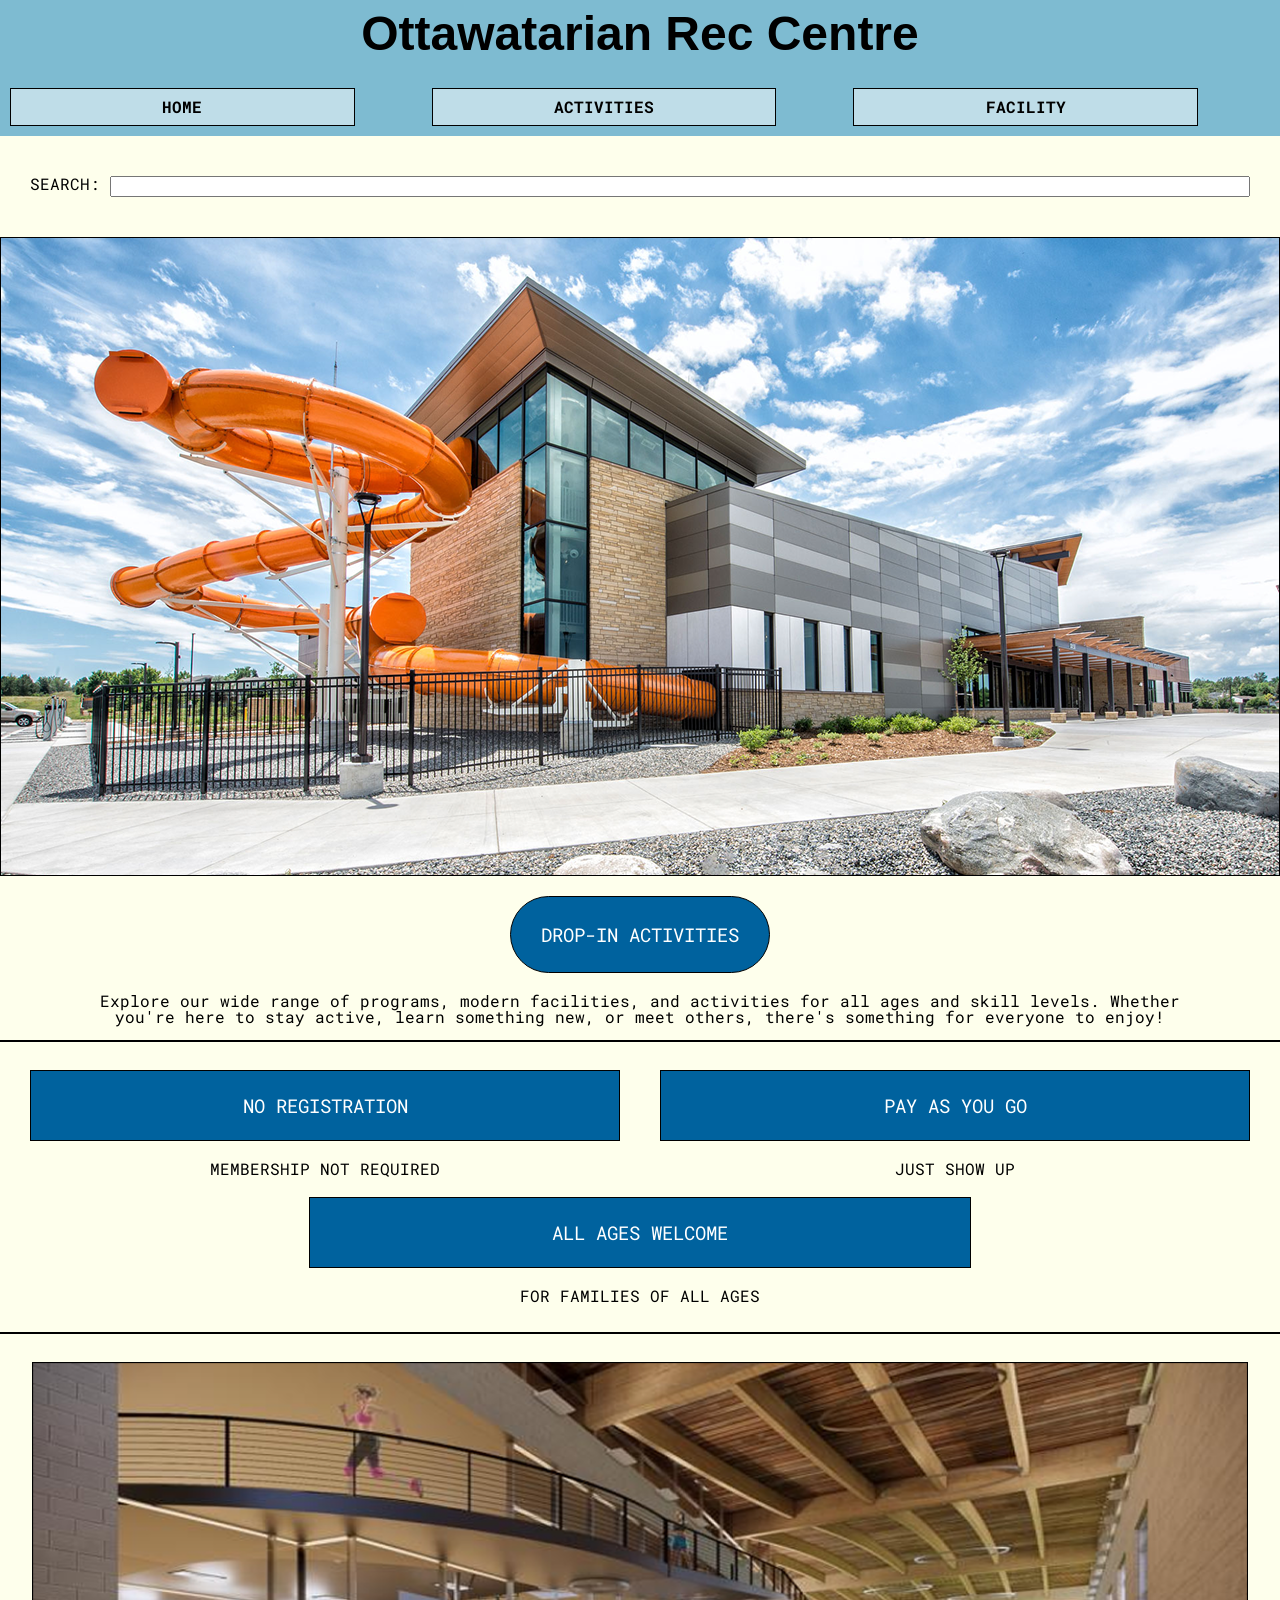
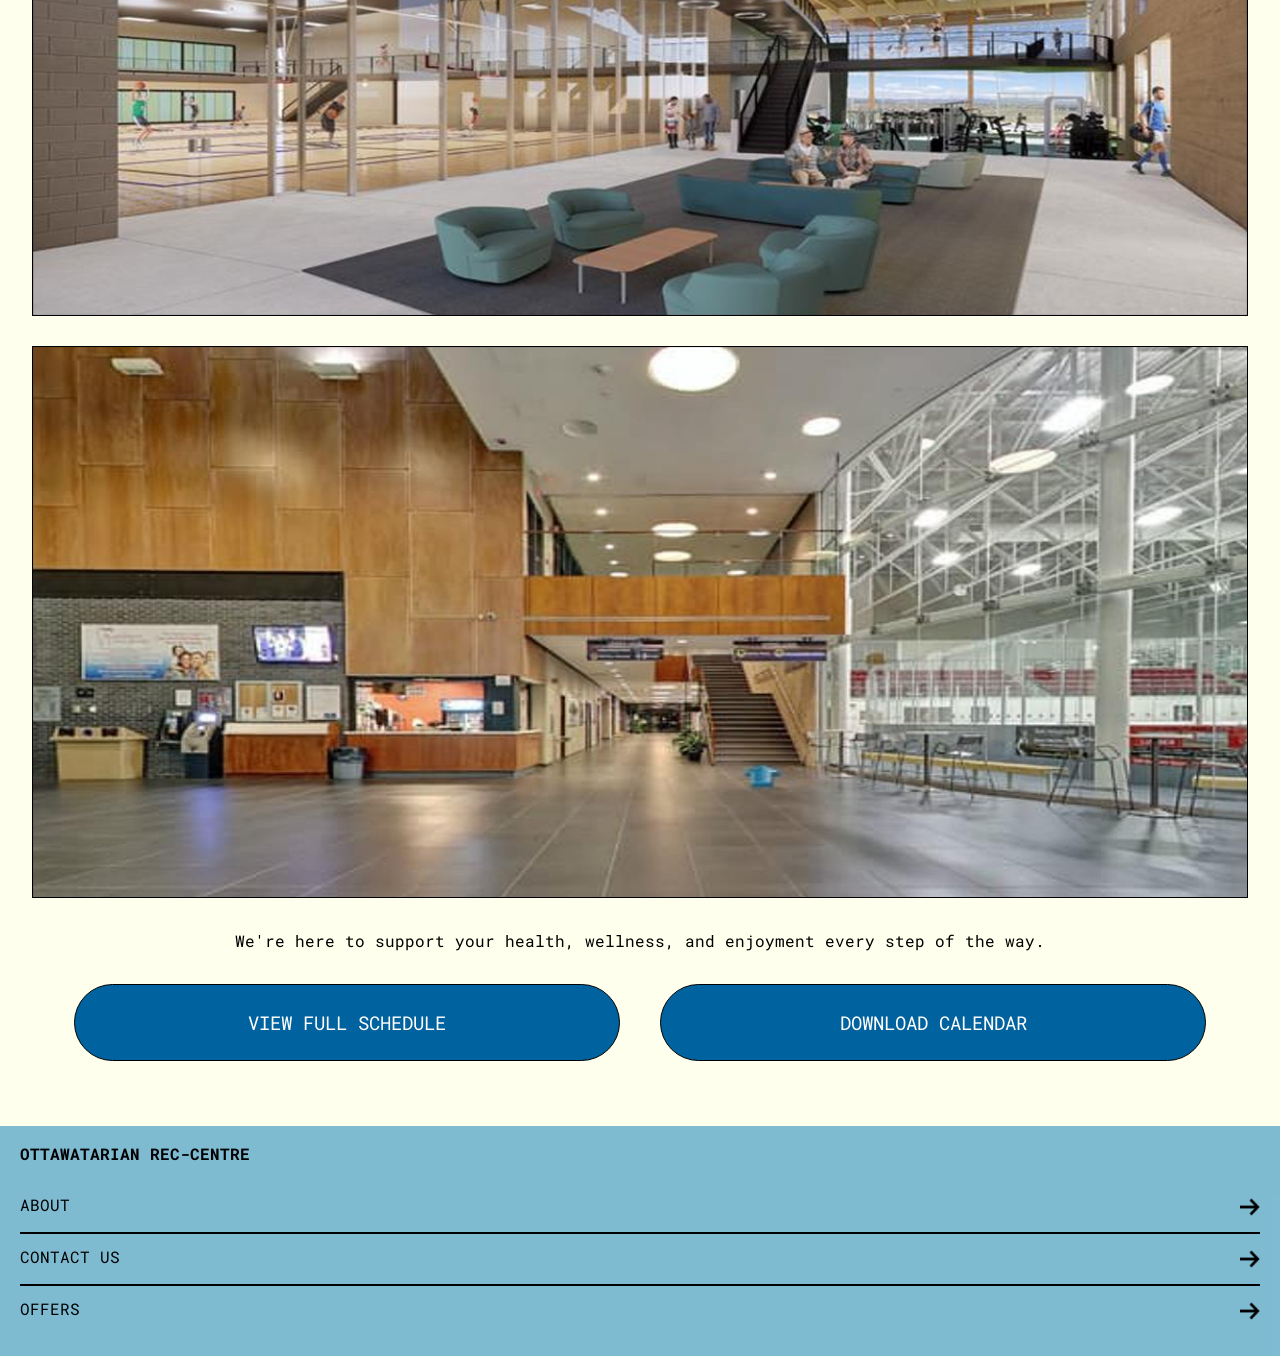
<file: index.html>
<!DOCTYPE html>
<html lang="en">
   <head>
      <meta charset="UTF-8">
      <meta name="viewport" content="width=device-width, initial-scale=1.0">
      <title>Final</title>
      <link rel="stylesheet" href="css/main.css">
      <link rel="preconnect" href="https://fonts.googleapis.com">
      <link rel="preconnect" href="https://fonts.gstatic.com" crossorigin>
      <link href="https://fonts.googleapis.com/css2?family=Roboto+Mono:ital,wght@0,100..700;1,100..700&display=swap" rel="stylesheet">
   </head>
   <main>
         <!-- NAVIGATION -->
         <header>
            <section class="navigation">
               <h1>Ottawatarian Rec Centre</h1>
               <nav>
                  <ul>
                     <li><a href="index.html">HOME</a></li>
                     <li><a href="activities.html">ACTIVITIES</a></li>
                     <li><a href="facility.html">FACILITY</a></li>
                  </ul>
               </nav>
            </section>
         </header>
         <!-- SEARCHBAR-->
         <section class="search">
            <h2>SEARCH:</h2>
            <input type="text">
         </section>
         <section class="homeimg">
            <img src="images/home1.png" alt="centre image">
         </section>
         <!-- ACTIVITIES -->
         <button onclick="window.location.href='activities.html'">DROP-IN ACTIVITIES</button>
         <section class="homep">
         <p> Explore our wide range of programs, modern facilities, and activities for all ages and skill levels. Whether you're here to stay active, learn something new, or meet others, there's something for everyone to enjoy!</p>
         </section>
         <hr>
         <section class="bluetext">
            <h2>NO REGISTRATION</h2>
            <p>JUST SHOW UP</p>
            <h2>PAY AS YOU GO</h2>
            <p>MEMBERSHIP NOT REQUIRED</p>
            <h2>ALL AGES WELCOME</h2>
            <p>FOR FAMILIES OF ALL AGES</p>
         </section>
         <hr>
         <section class="activitiesbutton1">
            <button onclick="window.location.href='activities.html'">READY TO DROP IN?</button>
         </section>
         <!-- PICTURE SECTION -->
         <section id="tablet">
            <section id="homeimg">
               <img src="images/home2.png" alt="inside the centre">
            </section>
            <section>
               <p>
                  We're here to support your health, wellness, and enjoyment every step of the way.
               </p>
            </section>
            <!-- SCHEDULE BUTTONS -->
            <section id="schedulebuttons">
               <button onclick="window.location.href='facility.html#schedule'">VIEW FULL SCHEDULE</button>
               <button onclick="window.location.href='facility.html#important'">DOWNLOAD CALENDAR</button>
            </section>
            <!-- BOTTOM IMAGE -->
            <section id="homeimg">
               <img src="images/home3.png" alt="lobby">
            </section>
         </section>
   </main>
   <!-- FOOTER -->
   <footer>
   <section id="feet">
   <h3>OTTAWATARIAN REC-CENTRE</h3>
   <a href="#">ABOUT <img src="images/back-arrow.png" alt="arrow button"></a>
   </section>
   <hr>
   <div class="dos">
   <a href="#">CONTACT US <img src="images/back-arrow.png" alt="arrow button"></a>
   </div>
   <hr>
   <div class="tres">
   <a href="#">OFFERS<img src="images/back-arrow.png" alt="arrow button"></a>
   </div>

   </footer>
   </body>
</html>
</file>
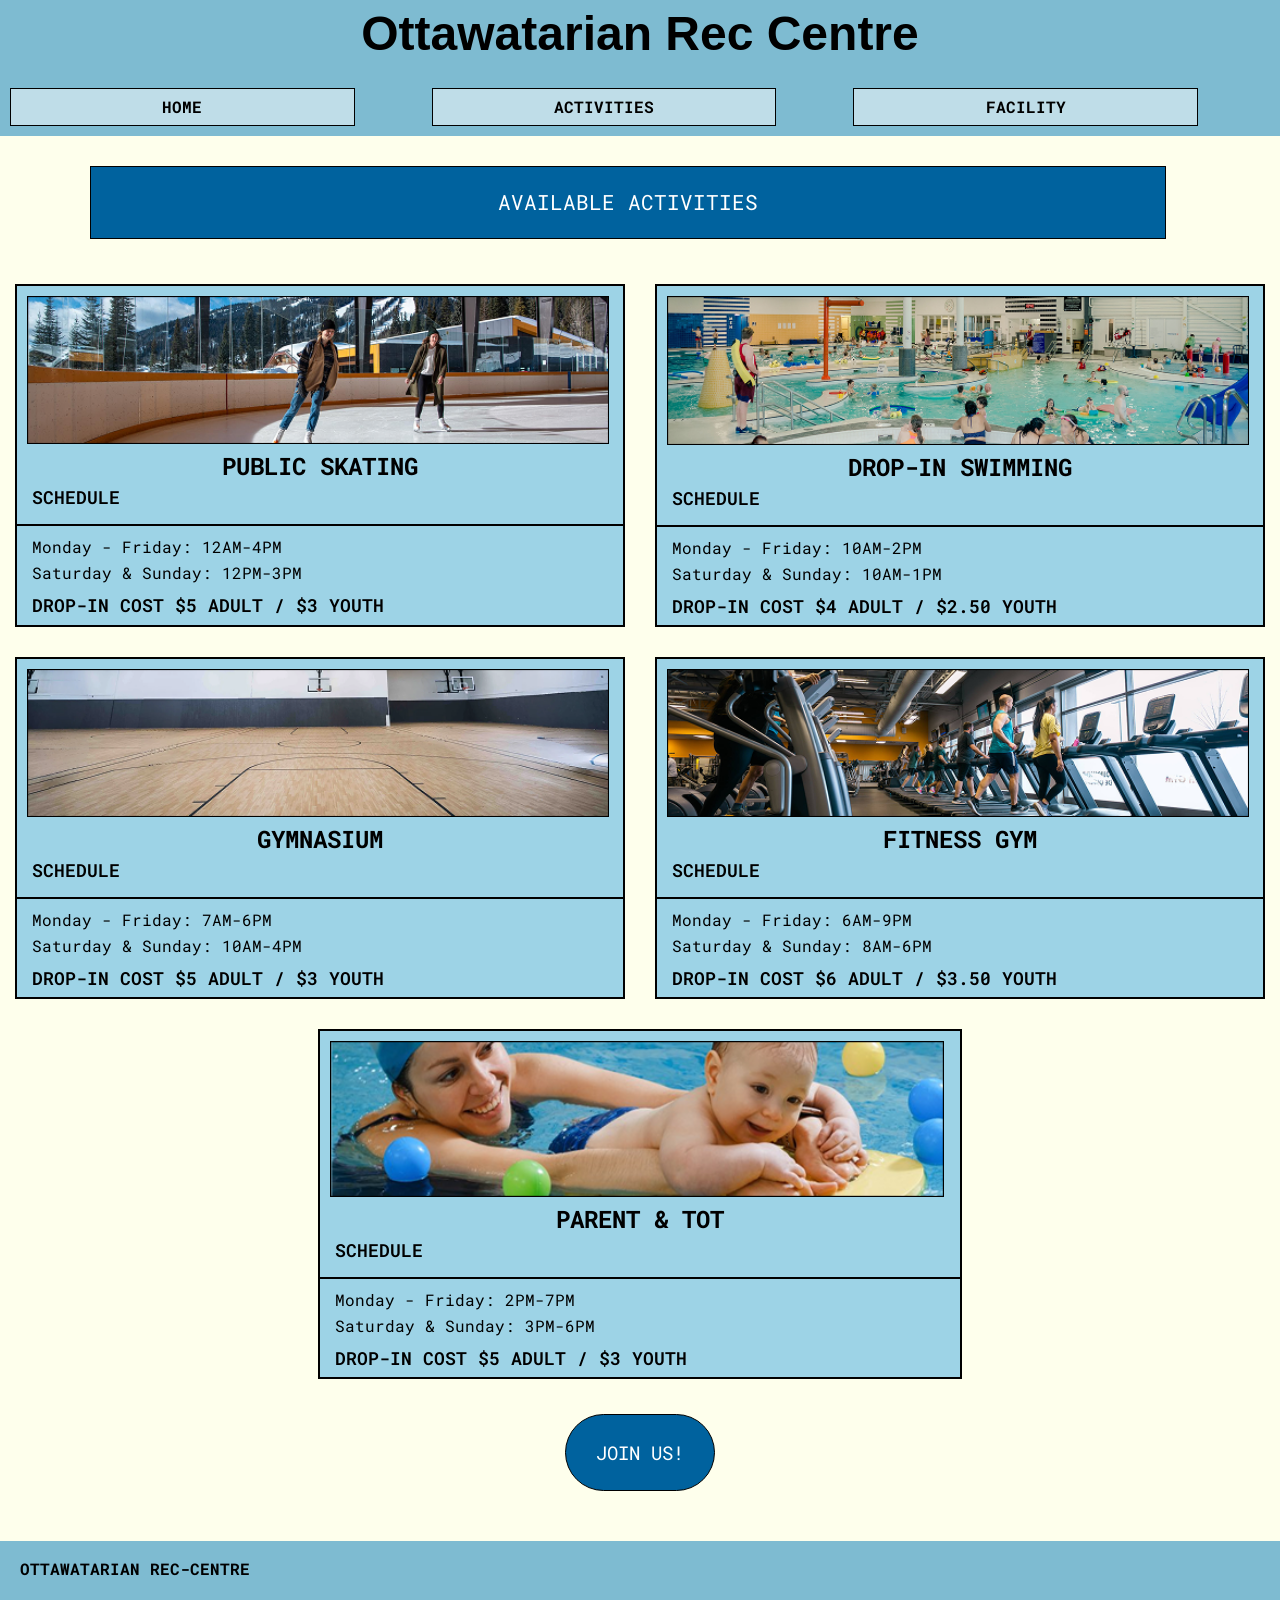
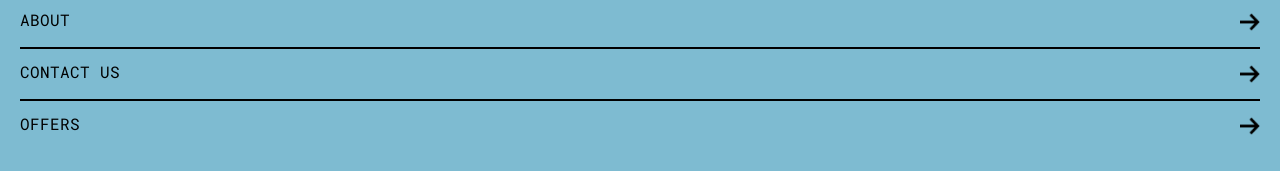
<file: activities.html>
<!DOCTYPE html>
<html lang="en">
<head>
    <meta charset="UTF-8">
    <meta name="viewport" content="width=device-width, initial-scale=1.0">
    <title>Final</title>
    <link rel="stylesheet" href="css/main.css">
    <link rel="preconnect" href="https://fonts.googleapis.com">
    <link rel="preconnect" href="https://fonts.gstatic.com" crossorigin>
    <link href="https://fonts.googleapis.com/css2?family=Roboto+Mono:ital,wght@0,100..700;1,100..700&display=swap" rel="stylesheet">
</head>
<body>
<div class="activitys">
    <header>
        <h1>Ottawatarian Rec Centre</h1>
        <nav>
            <ul>
                <li><a href="index.html">HOME</a></li>
                <li><a href="activities.html">ACTIVITIES</a></li>
                <li><a href="facility.html">FACILITY</a></li>
            </ul>
        </nav>
    </header>
    <main>
        <section>
            <div class="bluetext2">
            <h2>AVAILABLE ACTIVITIES</h2>
            </div>
        </section>

        <div class="activities">
            <div class="skating">
                <img src="images/skating.png" alt="ice rink">
                <h2>PUBLIC SKATING</h2>
                <h3>SCHEDULE</h3>
                <hr>
                <p>Monday - Friday: 12AM-4PM</p>
                <p>Saturday & Sunday: 12PM-3PM</p>
                <h3>DROP-IN COST $5 ADULT / $3 YOUTH</h3>
            </div>
   
            <div class="swimming">
                <img src="images/swimming.png" alt="pool">
                <h2>DROP-IN SWIMMING</h2>
                <h3>SCHEDULE</h3>
                <hr>
                <p>Monday - Friday: 10AM-2PM</p>
                <p>Saturday & Sunday: 10AM-1PM</p>
                <h3>DROP-IN COST $4 ADULT / $2.50 YOUTH</h3>
            </div>
   
            <div class="gymnasium">
                <img src="images/gym.png" alt="gym">
                <h2>GYMNASIUM</h2>
                <h3>SCHEDULE</h3>
                <hr>
                <p>Monday - Friday: 7AM-6PM</p>
                <p>Saturday & Sunday: 10AM-4PM</p>
                <h3>DROP-IN COST $5 ADULT / $3 YOUTH</h3>
            </div>

            <div class="fitness">
                <img src="images/fitness.png" alt="fitness gym">
                <h2>FITNESS GYM</h2>
                <h3>SCHEDULE</h3>
                <hr>
                <p>Monday - Friday: 6AM-9PM</p>
                <p>Saturday & Sunday: 8AM-6PM</p>
                <h3>DROP-IN COST $6 ADULT / $3.50 YOUTH</h3>
            </div>

            <div class="parent">
                <img src="images/parentandtot.png" alt="family activities">
                <h2>PARENT & TOT</h2>
                <h3>SCHEDULE</h3>
                <hr>
                <p>Monday - Friday: 2PM-7PM</p>
                <p>Saturday & Sunday: 3PM-6PM</p>
                <h3>DROP-IN COST $5 ADULT / $3 YOUTH</h3>
            </div>

    <div class="activitiesbutton">
        <button onclick="window.location.href='facility.html#pricing'">JOIN US!</button>
    </div>
        </div>
    </main>
    <footer>
        <section id="feet">
        <h3>OTTAWATARIAN REC-CENTRE</h3>
        <a href="#">ABOUT <img src="images/back-arrow.png" alt="arrow button"></a>
        </section>
        <hr>
        <div class="dos">
        <a href="#">CONTACT US <img src="images/back-arrow.png" alt="arrow button"></a>
        </div>
        <hr>
        <div class="tres">
        <a href="#">OFFERS<img src="images/back-arrow.png" alt="arrow button"></a>
        </div>

    </footer>
</div>
</body>
</html>
</file>
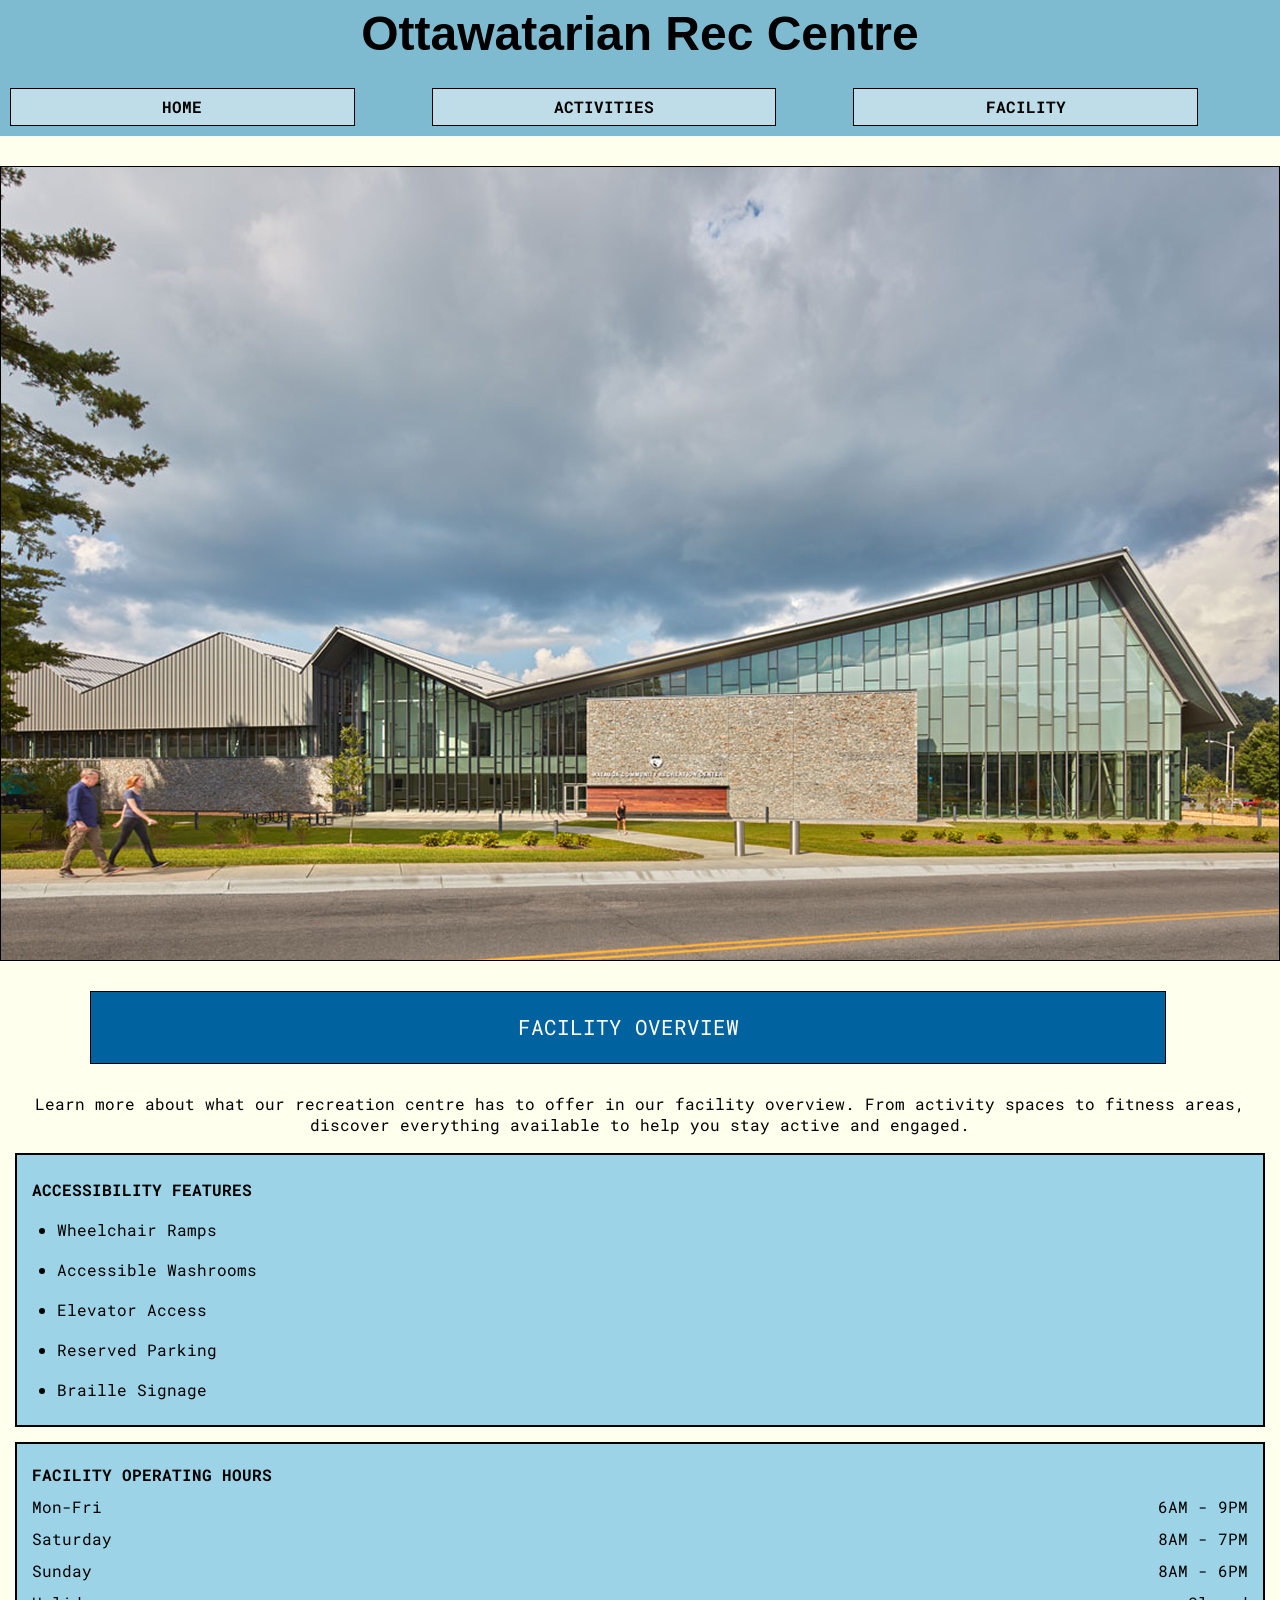
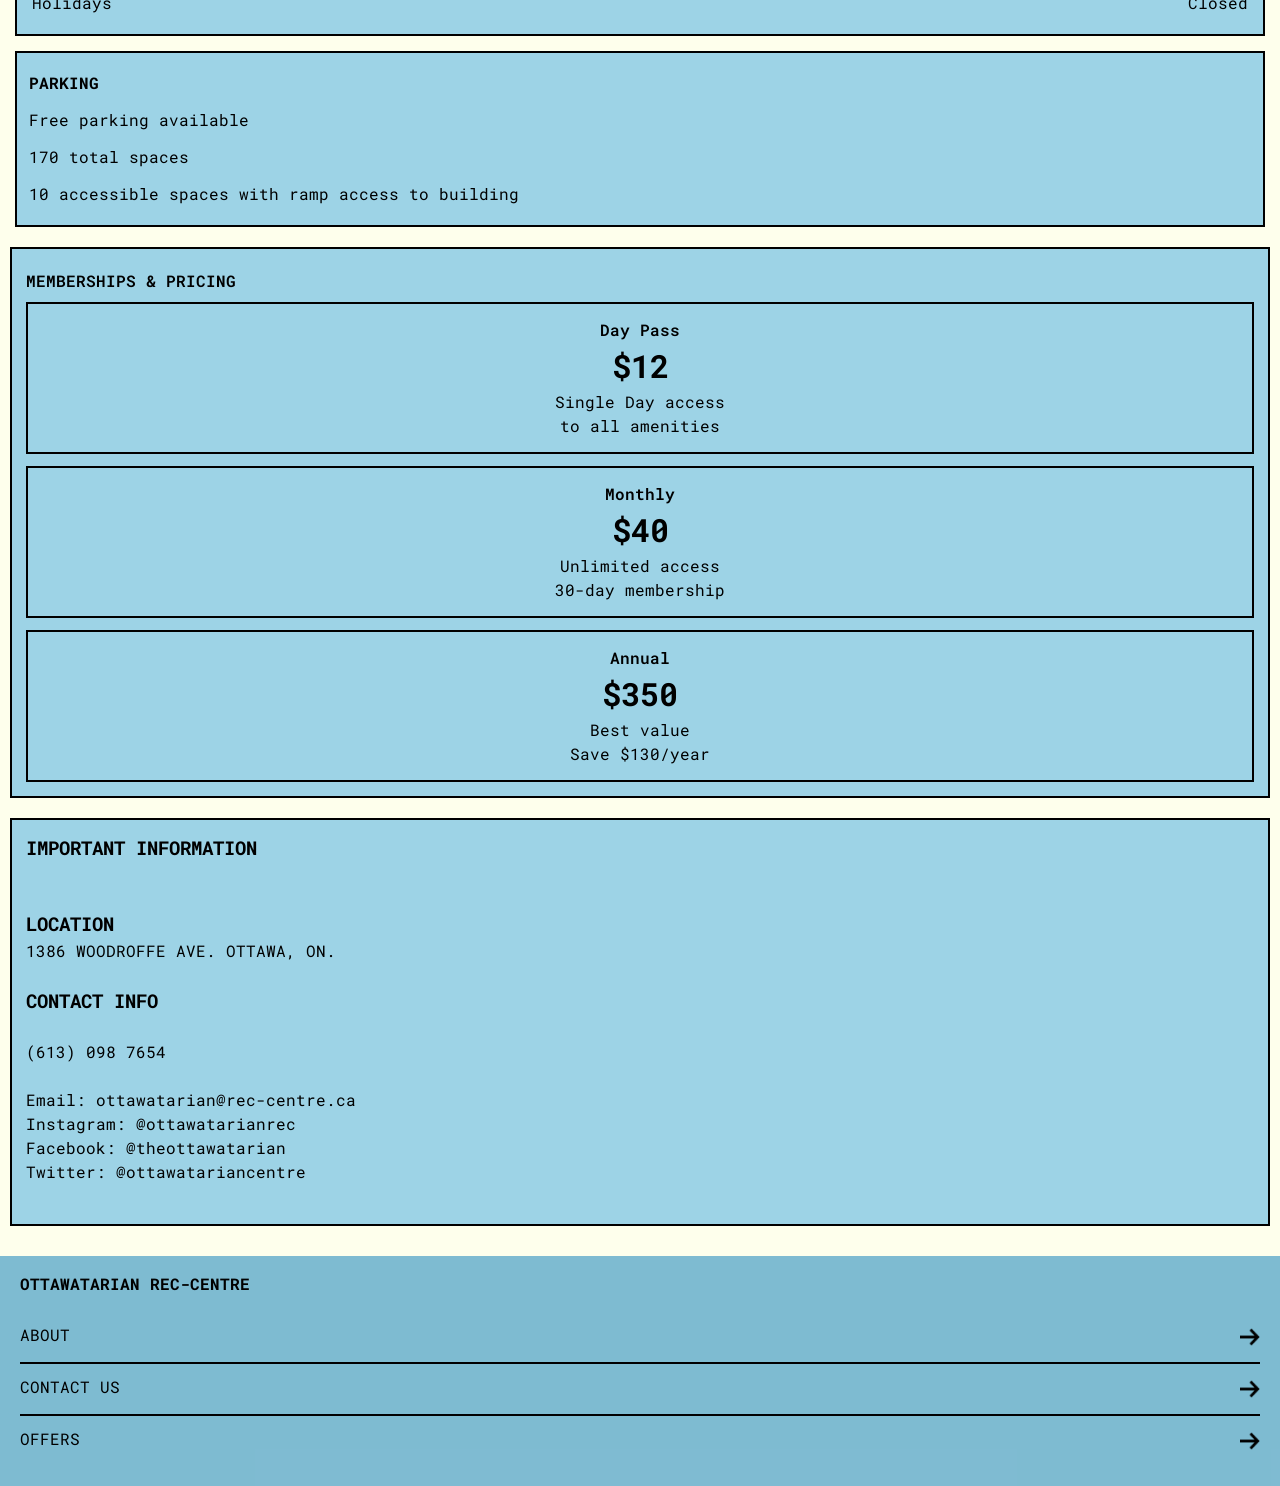
<file: facility.html>
<!DOCTYPE html>
<html lang="en">
<head>
    <meta charset="UTF-8">
    <meta name="viewport" content="width=device-width, initial-scale=1.0">
    <title>Final</title>
    <link rel="stylesheet" href="css/main.css">
    <link rel="preconnect" href="https://fonts.googleapis.com">
    <link rel="preconnect" href="https://fonts.gstatic.com" crossorigin>
    <link href="https://fonts.googleapis.com/css2?family=Roboto+Mono:ital,wght@0,100..700;1,100..700&display=swap" rel="stylesheet">
</head>
<body>
    <header>
        <h1>Ottawatarian Rec Centre</h1>
        <nav>
            <ul>
                <li><a href="index.html">HOME</a></li>
                <li><a href="activities.html">ACTIVITIES</a></li>
                <li><a href="facility.html">FACILITY</a></li>
            </ul>
        </nav>
    </header>
    <main>
    <div class="facility">
            <img src="images/facility.png" alt="image of facility">
            <div class="bluetext2">
            <h2>FACILITY OVERVIEW</h2>
            </div>
        <p class="para">Learn more about what our recreation centre has to offer in our facility overview. From activity spaces to fitness areas, discover everything available to help you stay active and engaged.</p>
        <hr>
        <div class="accessibility">
            <h2>ACCESSIBILITY FEATURES</h2>
            <hr>
            <ul>
                <li>Wheelchair Ramps</li>
                <li>Accessible Washrooms</li>
                <li>Elevator Access</li>
                <li>Reserved Parking</li>
                <li>Braille Signage</li>
            </ul>
        </div>
        <hr>
        <div class="hours">
            <h2>FACILITY OPERATING HOURS</h2>
            <div class="time">
                <div class="times">
                    <p>Mon-Fri</p>
                    <p>6AM - 9PM</p>
                </div>
                <hr>
                <div class="times">
                    <p>Saturday</p>
                    <p>8AM - 7PM</p>
                </div>
                <hr>
                <div class="times">
                    <p>Sunday</p>
                    <p>8AM - 6PM</p>
                </div>
                <hr>
                <div class="times">
                    <p>Holidays</p>
                    <p>Closed</p>
                </div>
            </div>
        </div>
        <hr>
        <div class="parking">
            <h2>PARKING</h2>
            <hr>
            <p>Free parking available</p>
            <p>170 total spaces</p>
            <p>10 accessible spaces with ramp access to building</p>
        </div>
        <hr>
        <div class="pricing">
            <h2 class="members">MEMBERSHIPS & PRICING</h2>
            <hr>
        <div class="tiers">
            <div class="day">
                <h2>Day Pass</h2>
                <h3>$12</h3>
                <p>Single Day access</p>
                <p>to all amenities</p>
            </div>
            <div class="monthly">
                <h2>Monthly</h2>
                <h3>$40</h3>
                <p>Unlimited access</p>
                <p>30-day membership</p>
            </div>
            <div class="annual">
                <h2>Annual</h2>
                <h3>$350</h3>
                <p>Best value</p>
                <p>Save $130/year</p>
            </div>
        </div>
        </div>
        <hr>
        <div class="important">
            <h2>IMPORTANT INFORMATION</h2>
            <hr>
            <br>
            <br>
            <h2>LOCATION</h2>
            <h3>1386 WOODROFFE AVE. OTTAWA, ON.</h3>
            <br>
            <h2>CONTACT INFO</h2>
            <br>
            <h3>(613) 098 7654</h3>
            <br>
            <ul>
                <li>Email: ottawatarian@rec-centre.ca</li>
                <li>Instagram: @ottawatarianrec</li>
                <li>Facebook: @theottawatarian</li>
                <li>Twitter: @ottawatariancentre</li>
            </ul>
        </div>
    </div> 
    </main>
    <footer>
        <section id="feet">
        <h3>OTTAWATARIAN REC-CENTRE</h3>
        <a href="#">ABOUT <img src="images/back-arrow.png" alt=""></a>
        </section>
        <hr>
        <div class="dos">
        <a href="#">CONTACT US <img src="images/back-arrow.png" alt=""></a>
        </div>
        <hr>
        <div class="tres">
        <a href="#">OFFERS<img src="images/back-arrow.png" alt=""></a>
        </div>
    </footer>
</body>
</html>
</file>
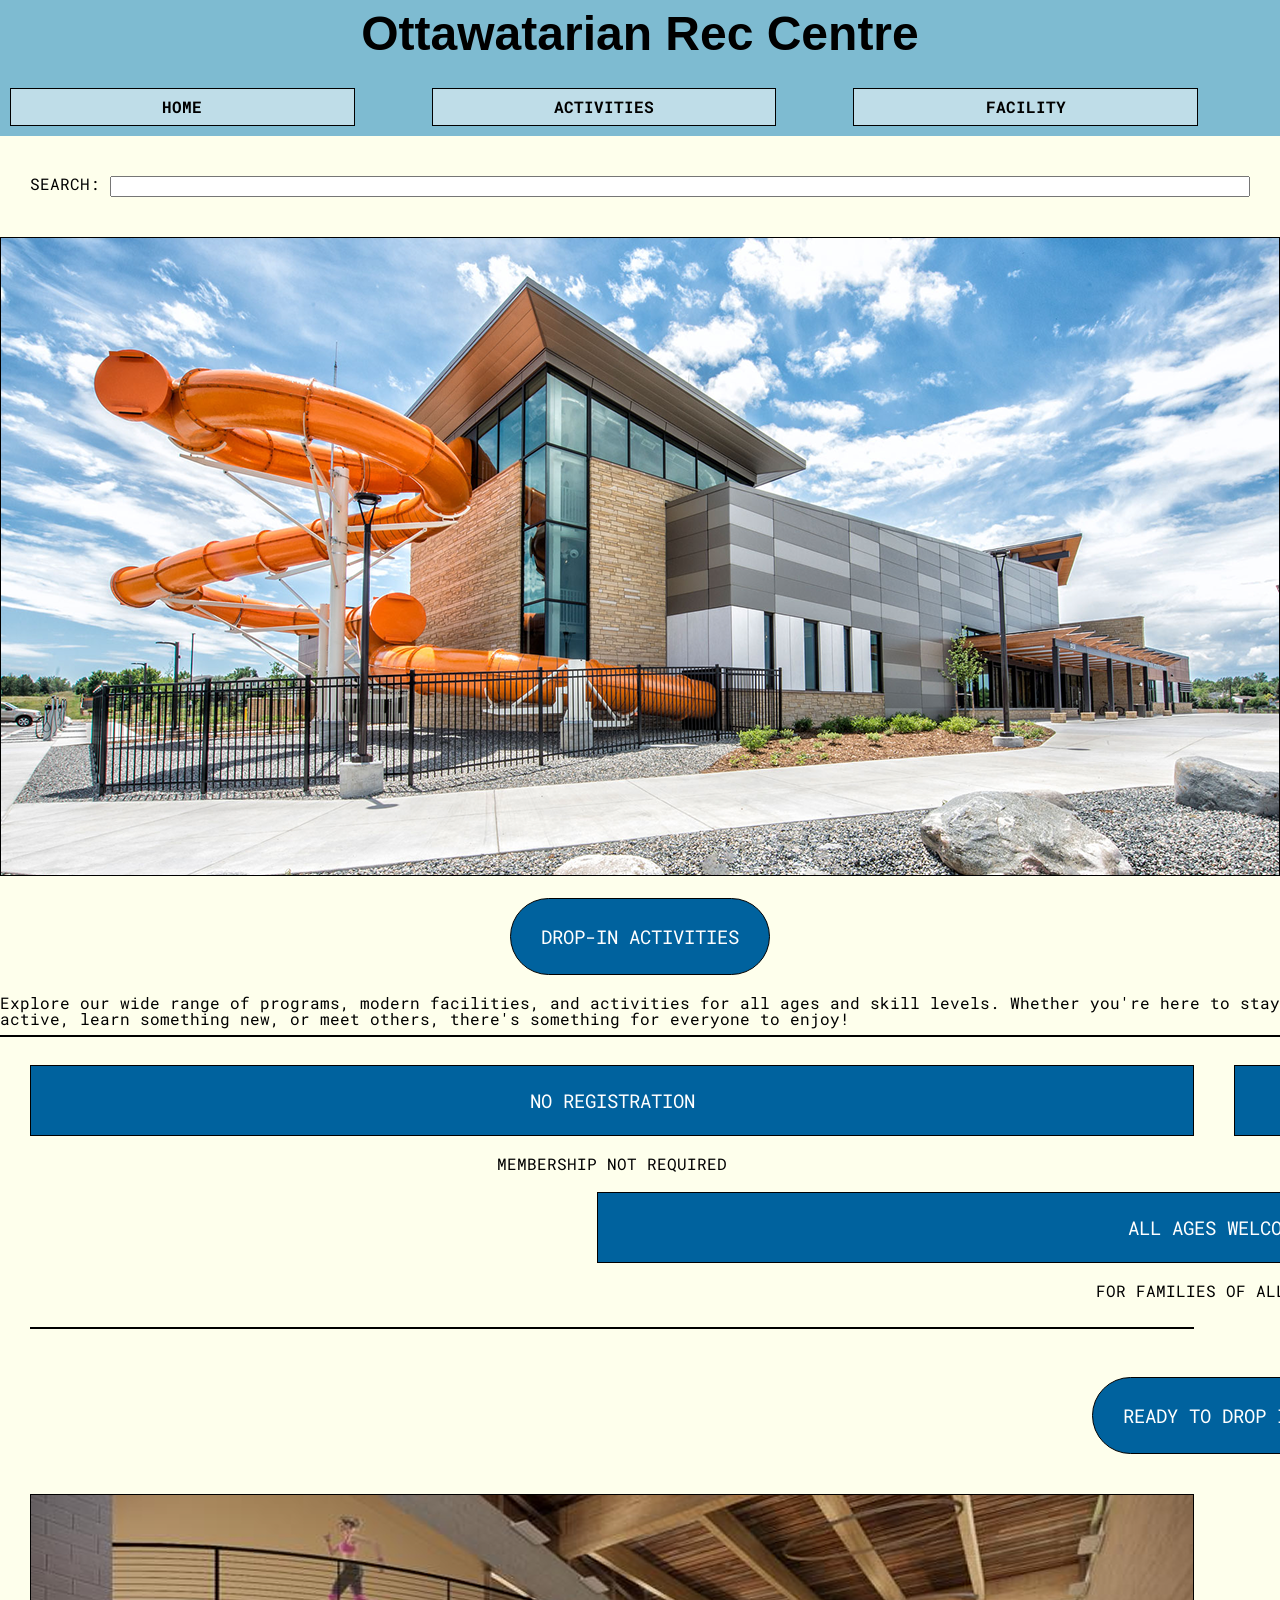
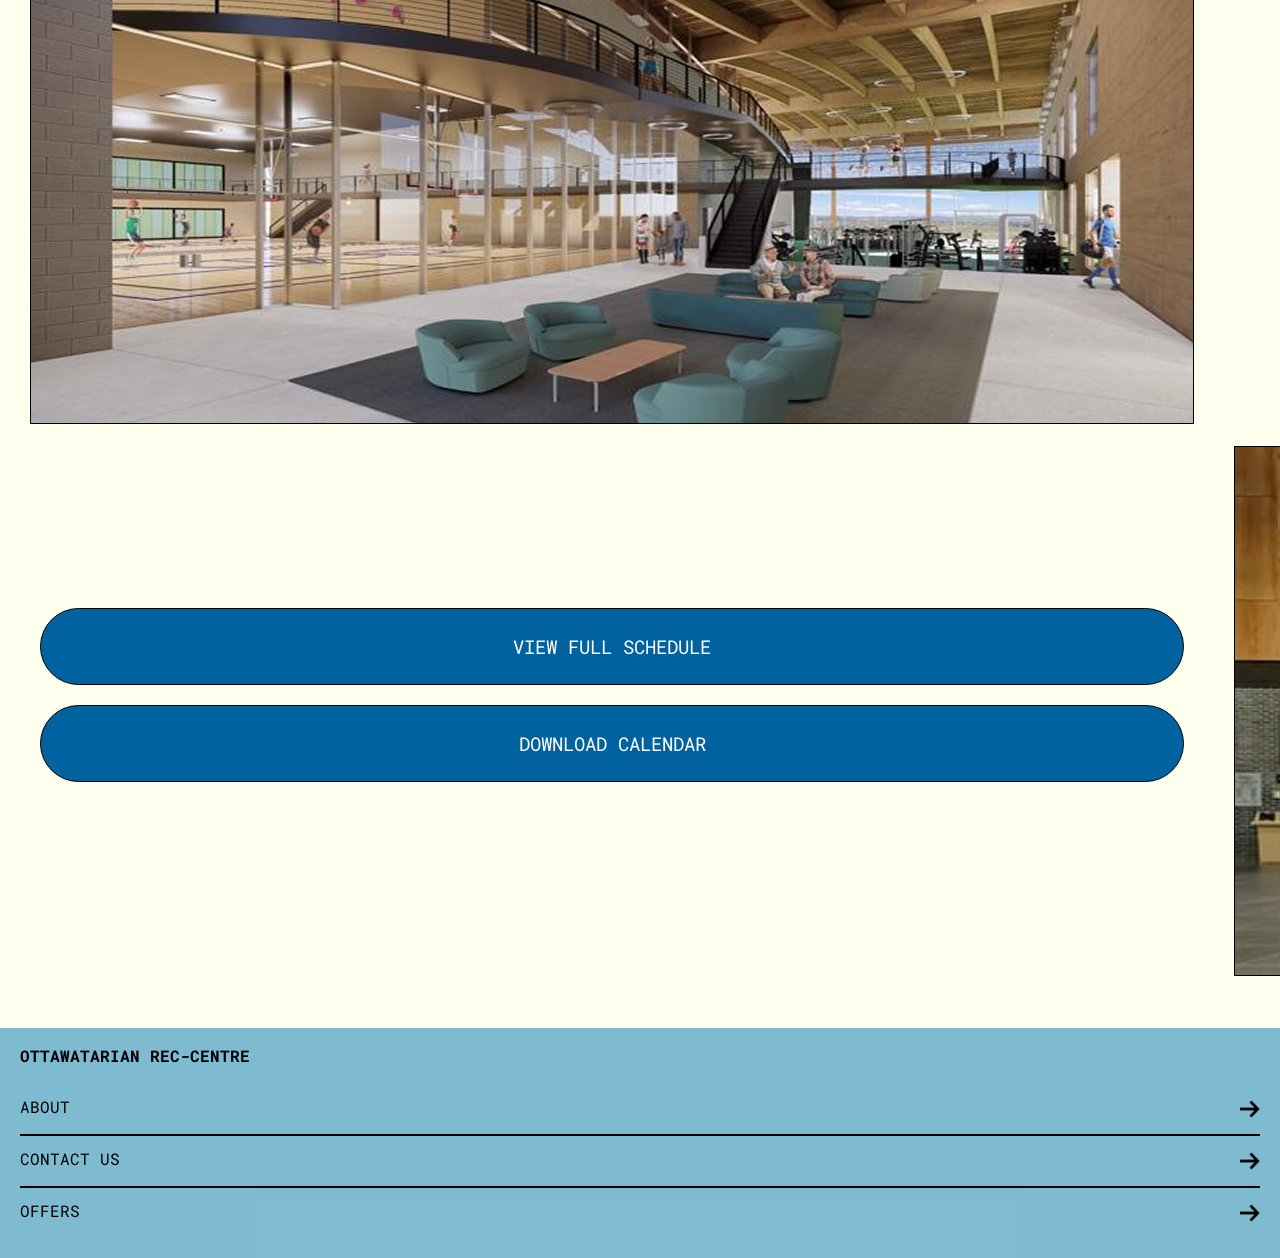
<file: home.html>
<!DOCTYPE html>
<html lang="en">
<head>
    <meta charset="UTF-8">
    <meta name="viewport" content="width=device-width, initial-scale=1.0">
    <title>Final</title>
    <link rel="stylesheet" href="css/main.css">
    <link rel="preconnect" href="https://fonts.googleapis.com">
    <link rel="preconnect" href="https://fonts.gstatic.com" crossorigin>
    <link href="https://fonts.googleapis.com/css2?family=Roboto+Mono:ital,wght@0,100..700;1,100..700&display=swap" rel="stylesheet">

</head>
<main>
<!-- NAVIGATION -->
 <header>
    <section class="navigation">
        <h1>Ottawatarian Rec Centre</h1>
        <nav>
            <ul>
                <li><a href="#home">HOME</a></li>
                <li><a href="#activities">ACTIVITIES</a></li>
                <li><a href="#facility">FACILITY</a></li>
            </ul>
        </nav>
    </header>
    </section>

<!-- SEARCHBAR-->
    <section class="search">
        <h2>SEARCH:</h2>
        <input type="text">
    </section>
    <section class="img1">
        <img src="images/home1.png" alt="Rec centre exterior">
    </section>

    <!-- ACTIVITIES -->
        <button class="activitybutton">DROP-IN ACTIVITIES</button>
        <p> Explore our wide range of programs, modern facilities, and activities for all ages and skill levels. Whether you're here to stay active, learn something new, or meet others, there's something for everyone to enjoy!</p>
        <hr>
        <section class="bluetext">
        <h2>NO REGISTRATION</h2>
        <p>JUST SHOW UP</p>

        <h2>PAY AS YOU GO</h2>
        <p>MEMBERSHIP NOT REQUIRED</p>

        <h2>ALL AGES WELCOME</h2>
        <p>FOR FAMILIES OF ALL AGES</p>
        <hr>

    <section class="activitiesbutton">
        <button>READY TO DROP IN?</button>
    </section>
  


    <!-- INTERIOR IMAGE -->
    <section>
        <img src="images/home2.png" alt="Inside">
    </section>


    <!-- SUPPORT TEXT -->
    <section>
        <p>
            We're here to support your health, wellness, and enjoyment every step of the way.</p>
    </section>


    <!-- SCHEDULE -->
    <section id="schedulebuttons">
        <button>VIEW FULL SCHEDULE</button>
        <button>DOWNLOAD CALENDAR</button>
    </section>


    <!-- SECOND IMAGE -->
    <section>
        <img src="images/home3.png" alt="Facility view">
    </section>

</main>
    <!-- FOOTER -->
    <footer>
        <section id="feet">
        <h3>OTTAWATARIAN REC-CENTRE</h3>
        <a href="#">ABOUT <img src="images/back-arrow.png" alt=""></a>
        </section>
        <hr>
        <div class="dos">
        <a href="#">CONTACT US <img src="images/back-arrow.png" alt=""></a>
        </div>
        <hr>
        <div class="tres">
        <a href="#">OFFERS<img src="images/back-arrow.png" alt=""></a>
        </div>
        </section>

    </footer>

</body>
</html>
</file>
<file: css/main.css>
/* http://meyerweb.com/eric/tools/css/reset/ 
   v2.0 | 20110126
   License: none (public domain)
*/

html, body, div, span, applet, object, iframe,
h1, h2, h3, h4, h5, h6, p, blockquote, pre,
a, abbr, acronym, address, big, cite, code,
del, dfn, em, img, ins, kbd, q, s, samp,
small, strike, strong, sub, sup, tt, var,
b, u, i, center,
dl, dt, dd, ol, ul, li,
fieldset, form, label, legend,
table, caption, tbody, tfoot, thead, tr, th, td,
article, aside, canvas, details, embed, 
figure, figcaption, footer, header, hgroup, 
menu, nav, output, ruby, section, summary,
time, mark, audio, video {
	margin: 0;
	padding: 0;
	border: 0;
	font-size: 100%;
	font: inherit;
	vertical-align: baseline;
}
/* HTML5 display-role reset for older browsers */
article, aside, details, figcaption, figure, 
footer, header, hgroup, menu, nav, section {
	display: block;
}
body {
	line-height: 1;
}
ol, ul {
	list-style: none;
}
blockquote, q {
	quotes: none;
}
blockquote:before, blockquote:after,
q:before, q:after {
	content: '';
	content: none;
}
table {
	border-collapse: collapse;
	border-spacing: 0;
}

body{
    max-width: 100%;
    background-color: #FEFFEC;
    font-family: 'Roboto Mono', monospace;
}


/**************** END OF RESET ********************/



/**************** HEADER SECTION ********************/
header {
    background-color: rgba(1, 120, 184, 0.5); /*my standard background coolour used throughout my website, used 50% opacity so had to use rgb value to include it */
    padding: 10px;
    text-align: center;
    display: flex;
    flex-direction: column;
}

header h1 {
    font-family:'Segoe UI', Tahoma, Geneva, Verdana, sans-serif; /* the actual font i used in figma comes up only in japanese when i try to google it so im just using this */
    color: black;
    font-weight:bolder;
    font-size: xxx-large; /* made sure that title is as big as possible */

}

/**************** NAVIGATION ********************/
nav {
    margin-top: 10px;
}

nav ul {
    display: flex;
	flex-direction: row;
	padding-top: 20px;
	justify-content: space-between;
    gap: 5px;
}

nav li {
    flex: 1;
}
nav a {
    text-decoration: none;
    font-family: 'Roboto Mono', monospace; /* my default font I use throughout my website, honestly i dont know why i didnt just set one style throughout the page but im too lazy to change it now */
    color: black;
    background-color: rgba(255, 255, 255, 0.5); 
    padding: 10px 15px;
    border: 1px solid black;
    display: block;
    width: 75%;
    text-align: center;
    font-weight: bold;
    font-size: medium;
}

/**************** SEARCH BAR ********************/

.search {
    font-family: 'Roboto Mono', monospace;
    display: flex; /*puts the search bar next to the search text */
    padding-inline: 30px; /* keeps the bar 30px from the left and right */
    padding-top: 40px; /* adds padding from the bar and the header */
    padding-bottom: 40px; /* adds padding from the bar to the image */
}

.search input{
    width: 100%; /*makes the search bar span the width of the page */
    margin-left: 10px;
}


/**************** IMAGES ********************/



.homeimg img, #homeimg img {
    display: block;
    width: 100%; /*ensures the full image is scaled to be fully shown */
}

/**************** BUTTONS AND TEXT ********************/

button {
    font-family: 'Roboto Mono', monospace;
    background-color: #00629e;
    color: white; /*text colour */
    display: flex;
    align-items: center;
    justify-content: center;
    margin: 20px auto;
    border: 1px solid black; /*adds outline around the buttons */
    padding: 25px 30px;
    font-size: 1.2rem; 
    max-width: 100%;
    cursor: pointer; /*switches mouse to pointer icon when hovering */
    border-radius: 50px;
}


.bluetext h2{
    font-family: 'Roboto Mono', monospace;
    background-color: #00629e;
    color: white;
    font-size: 1.2rem;
    border: 1px solid black;
    width:auto;
    padding: 25px;
    margin: 10px 30px;
    text-align: center;
}

.bluetext p {
    font-family: 'Roboto Mono', monospace;
    padding: 20px;
    text-align: center;
}

#tablet p {
    font-family: 'Roboto Mono', monospace;
    padding: 20px;
    text-align: center;
}

.homep {
    text-align: center;
    margin-inline: 100px;
}

hr {
    border: 0;
    border-top: 2px solid #000; /* styles the black line */
    width: 100%
}

#schedulebuttons{
    display: flex;
    justify-content: center;
    flex-direction: column;
    gap: 20px;
    padding-bottom: 35px;
    
}

#schedulebuttons button{
    flex: 1;
    margin: 0 10px; /*tells the buttons how wide to be */ 
}

section p {
    margin: 5px 0 15px 0;
}

/**************** FOOTER ********************/
footer {
    font-family: 'Roboto Mono', monospace;
    background-color: rgba(1, 120, 184, 0.5);
    padding: 20px;
    margin-top: 30px;

}

footer a {
    display: flex;
    color: black;
    text-decoration: none;
    margin: 15px 0px;
}

footer h3 {
    display: flex;
    font-weight: 900;
    padding-bottom: 20px;
}

footer a img {
    width: 20px;
    height: 20px;
    margin-left: auto;
}

/**************** ACTIVITIES PAGE ********************/

/*formatting for the available activities button */

.bluetext2 {
    font-family: 'Roboto Mono', monospace;
    background-color: #00629e;
    color: white;
    font-size: 1.3rem;
    border: 1px solid black;
    width:auto;
    padding: 25px;
    margin: 30px 90px;
    text-align: center;   
}

/**************** ACTIVITYS ********************/

.skating {
    font-family: 'Roboto Mono', monospace;
    background-color: rgba(10, 146, 220, 0.4);
    margin: 15px;
    border: 2px solid #000;
}

/* just did the styling for the first box and copy & pasted it since they all look the same */

.swimming {
    font-family: 'Roboto Mono', monospace;
    background-color: rgba(10, 146, 220, 0.4);
    margin: 15px;
    border: 2px solid #000;
}

.gymnasium {
    font-family: 'Roboto Mono', monospace;
    background-color: rgba(10, 146, 220, 0.4);
    margin: 15px;
    border: 2px solid #000;
}

.fitness {
    font-family: 'Roboto Mono', monospace;
    background-color: rgba(10, 146, 220, 0.4);
    margin: 15px;
    border: 2px solid #000;
}

.parent {
    font-family: 'Roboto Mono', monospace;
    background-color: rgba(10, 146, 220, 0.4);
    margin: 15px;
    border: 2px solid #000;
}

.activities h2 {
    font-family: 'Roboto Mono', monospace;
    text-align: center;
    font-weight: bold;
    font-size: x-large;

}

.activities img {
    display: block;
    margin: 10px;
    padding: 0;
    width: 96%;
}

.activities h3 {
    font-weight: 600;
    padding: 10px;
    margin-left: 5px;
    font-size: large;
}

.activities p {
    padding: 5px;   
    margin-left: 10px; 
}

.join {
    width: auto;
    padding: 30px 100px;
}

/**************** FACILITY PAGE ********************/

.facility img {
    width: 100vw;
    margin-left: calc(50% - 50vw);
    display: block;
    padding-top: 30px;
}

.para {
    font-weight:normal;
    text-align: center;
    margin: 18px;
    line-height: 1.3;
}

/**************** ACCESSIBILITY SECTION ********************/

.accessibility {
    background-color: rgba(10, 146, 220, 0.4);
    margin: 15px;
    border: 2px solid #000;
    padding: 15px;
    line-height: 2.5;
}

.accessibility h2 {
    font-weight:bolder;
}

.accessibility ul {
    list-style-type: disc;
    padding-left: 25px;
}

/**************** OPERATING HOURS SECTION ********************/

.hours {
    background-color: rgba(10, 146, 220, 0.4);
    margin: 15px;
    border: 2px solid #000;
    padding: 15px;
    line-height: 2;
}

.hours h2 {
    font-weight: 900;
}

.line {
    border-top: 2px solid black;
    margin-top: 10px;    
    margin-bottom: 15px;
}

.hours hr {
    border-top: 0.3px solid gray;
}

.time {
    display: flex;
    flex-direction: column;
}

.times {
    display: flex;
    justify-content: space-between;
    align-items: center;
    gap: 20px;
}

.times p:last-child {
    margin-left: auto;
    text-align: right;
}

/**************** PARKING SECTION ********************/

.parking {
    background-color: rgba(10, 146, 220, 0.4);
    margin: 15px;
    border: 2px solid #000;
    padding: 12px;
    line-height: 2.3;
}

.parking h2 {
    font-weight: 900;
}

/**************** PRICES AND TIERS SECTION ********************/

.pricing {
    background-color: rgba(10, 146, 220, 0.4);
    margin: 10px;
    border: 2px solid #000;
    padding: 14px;
    margin-top: 20px;
    margin-bottom: 20px;
}

.day {
    margin: 3px 0 12px;
    border: 2px solid #000;
    padding: 14px;
    line-height: 1.5;
    display: flex;
    flex-direction: column;
    align-items: center;
    width: auto;
}

.monthly {
    margin: 3px 0 12px;
    border: 2px solid #000;
    padding: 14px;
    line-height: 1.5;
    display: flex;
    flex-direction: column;
    align-items: center;
}

.annual {
    margin: 3px 0 0px;
    border: 2px solid #000;
    padding: 14px;
    line-height: 1.5;
    display: flex;
    flex-direction: column;
    align-items: center;
}

.pricing h2 {
    font-weight: 600;
}

.pricing h3 {
    font-family: Arial, Helvetica, sans-serif Haettenschweiler, 'Arial Narrow Bold', sans-serif;
    font-size: xx-large;
    font-weight: 900;
}

.members {
    padding: 10px;
    margin-left: -10px;
}

/**************** IMPORTANT INFORMATION SECTION ********************/

.important {
    background-color: rgba(10, 146, 220, 0.4);
    margin: 10px;
    border: 2px solid #000;
    padding: 14px;
    line-height: 1.5;
    padding-bottom: 40px;
    margin-top: 20px;
}

.important h2 {
    font-weight: 900;
    font-size: larger;
}

/**************** TABLET SCREEN SIZE STYLING ********************/

@media screen and (min-width:700px) {
    #tablet {
        display: grid;
        grid-template-columns: 1fr 1fr; 
    }

    #tablet #homeimg {
        width: 90%;
        margin-left: 10px;
        padding: 10px;
    }

    #tablet section:nth-of-type(2) { /* looks for the second section tag */
        grid-column: 1 / 3; 
        grid-row: 2;
    }
    
    #tablet #schedulebuttons {
        grid-column: 1 / 3;
        grid-row: 3;
        flex-direction: row;
    }

    .bluetext {
        display: grid;
        grid-template-columns: repeat(2, 1fr);
        gap: 20px 40px;
        padding: 20px 30px;
        align-items: center;
    }

    .bluetext h2, .bluetext p {
        margin: 0;
        align-self: center;
    }

    .bluetext h2 {
        grid-column: 1;
    }

    .bluetext p {
        grid-column: 2;
        display: flex;
        align-items: center;
        justify-content: center;
        padding: 0;
    }

    .bluetext h2:nth-of-type(even) {
        grid-column: 2;
    }

    .bluetext h2:nth-of-type(even) + p {
        grid-column: 1;
    }

    .activitiesbutton1 {
        display: none;
    }

    .activities {
        display: grid;
        grid-template-columns: repeat(2, 1fr);
    }

    .bluetext2 {
        max-width: 80%;
    }

    .parent {
        grid-column: 1 / 3;
        justify-self: center;
        width: 100%;
        max-width: 50%;
    }

    .activitiesbutton {
        grid-column: 1 / 3;
        display: flex;
        align-items: center;
    }

    .facility hr {
        display: none;
    }
}

/**************** DESKTOP SCREEN SIZE STYLING ********************/

@media screen and (min-width:1200px) { 
    .bluetext h2 + p { /*selects p inside bluetext after h2 */
        grid-column: 1; 
        grid-row: 2; 
    }

    .bluetext h2 + p { /* makes just show up text align under pay as you go */
        grid-column: 2; /* puts p in column 1 */
        grid-row: 2; /* puts p in row 2 */
    }

    .bluetext h2:nth-of-type(3) { /* selects 3rd h2 in bluetext */ 
        grid-column: 1 / 3;
        grid-row: 3;
        justify-self: center;
        width: 50%;
}

    .bluetext h2:nth-of-type(3) + p { /* finds 3rd h2 in bluetext and selects the p after it */
        grid-column: 1 / 3;
        grid-row: 4; /*puts for families of all ages into the 4th row (bottom row) */
        justify-self: center; 
        
    }
    
    #tablet {
        display: grid;
        grid-template-columns: 1fr;
        align-items: center;
        justify-items: center;
    }

    #tablet #homeimg {
        width: 95%;
        margin: 0;
        justify-self: center;
        margin-top: 10px;
    }

    #tablet section:nth-of-type(1) {
        grid-row: 1;
    }

    #tablet section:nth-of-type(4) {
        grid-row: 2;
    }

    #tablet section:nth-of-type(2) {
        grid-row: 3;
    }

    #tablet #schedulebuttons {
        grid-row: 4;
        width: 90%;
    }
    
}
</file>
